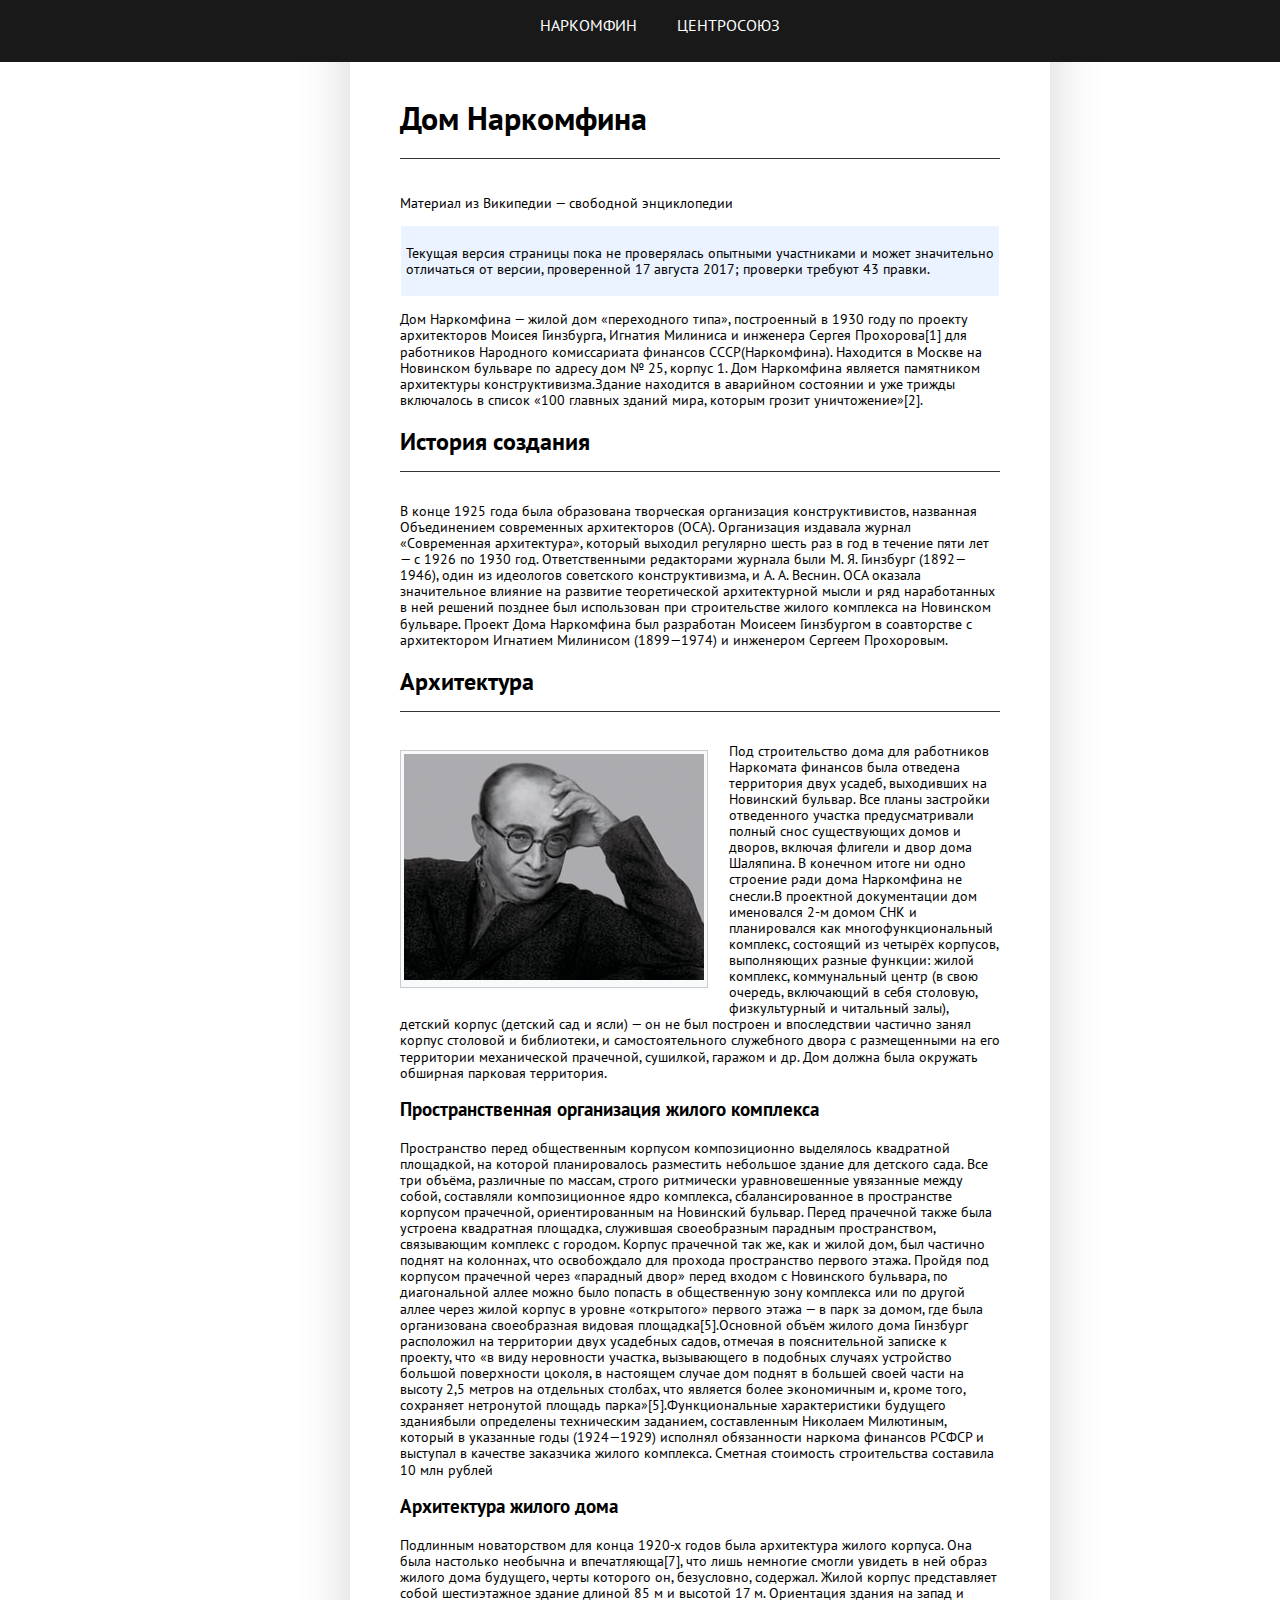
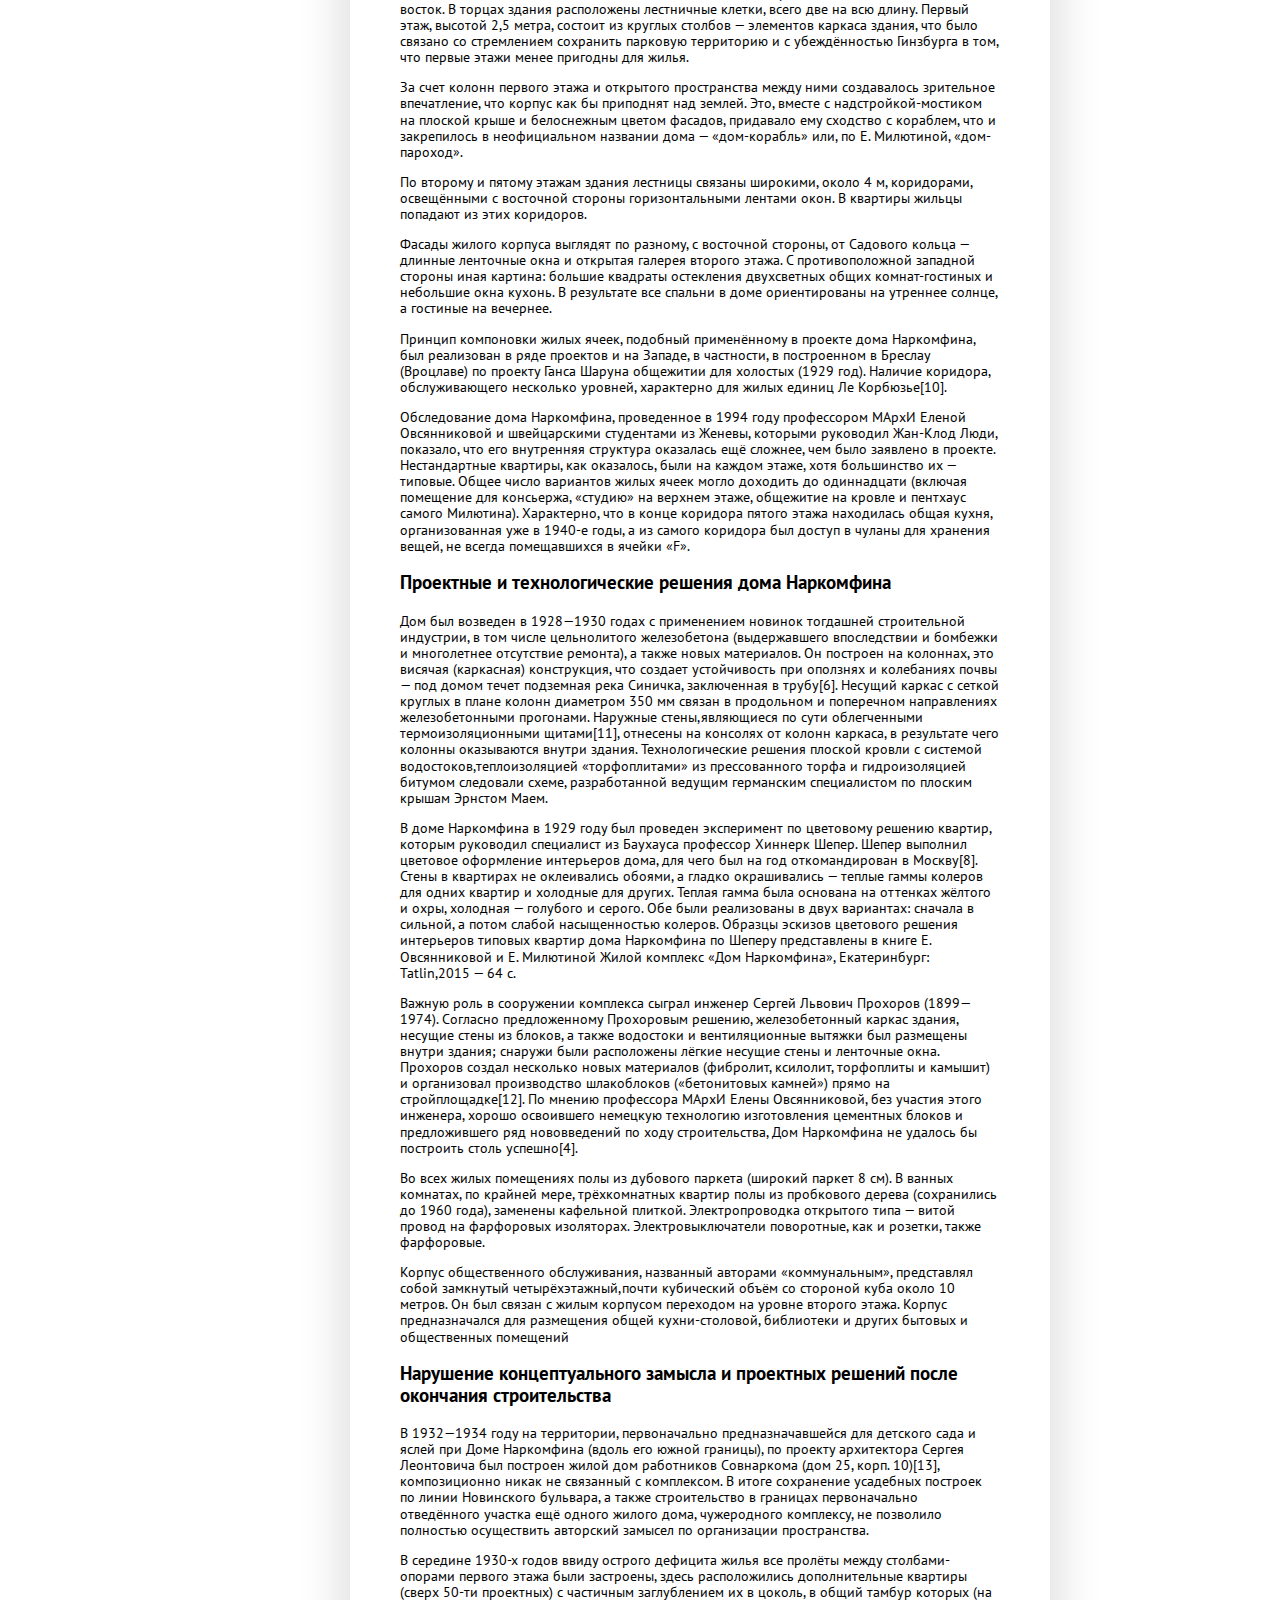
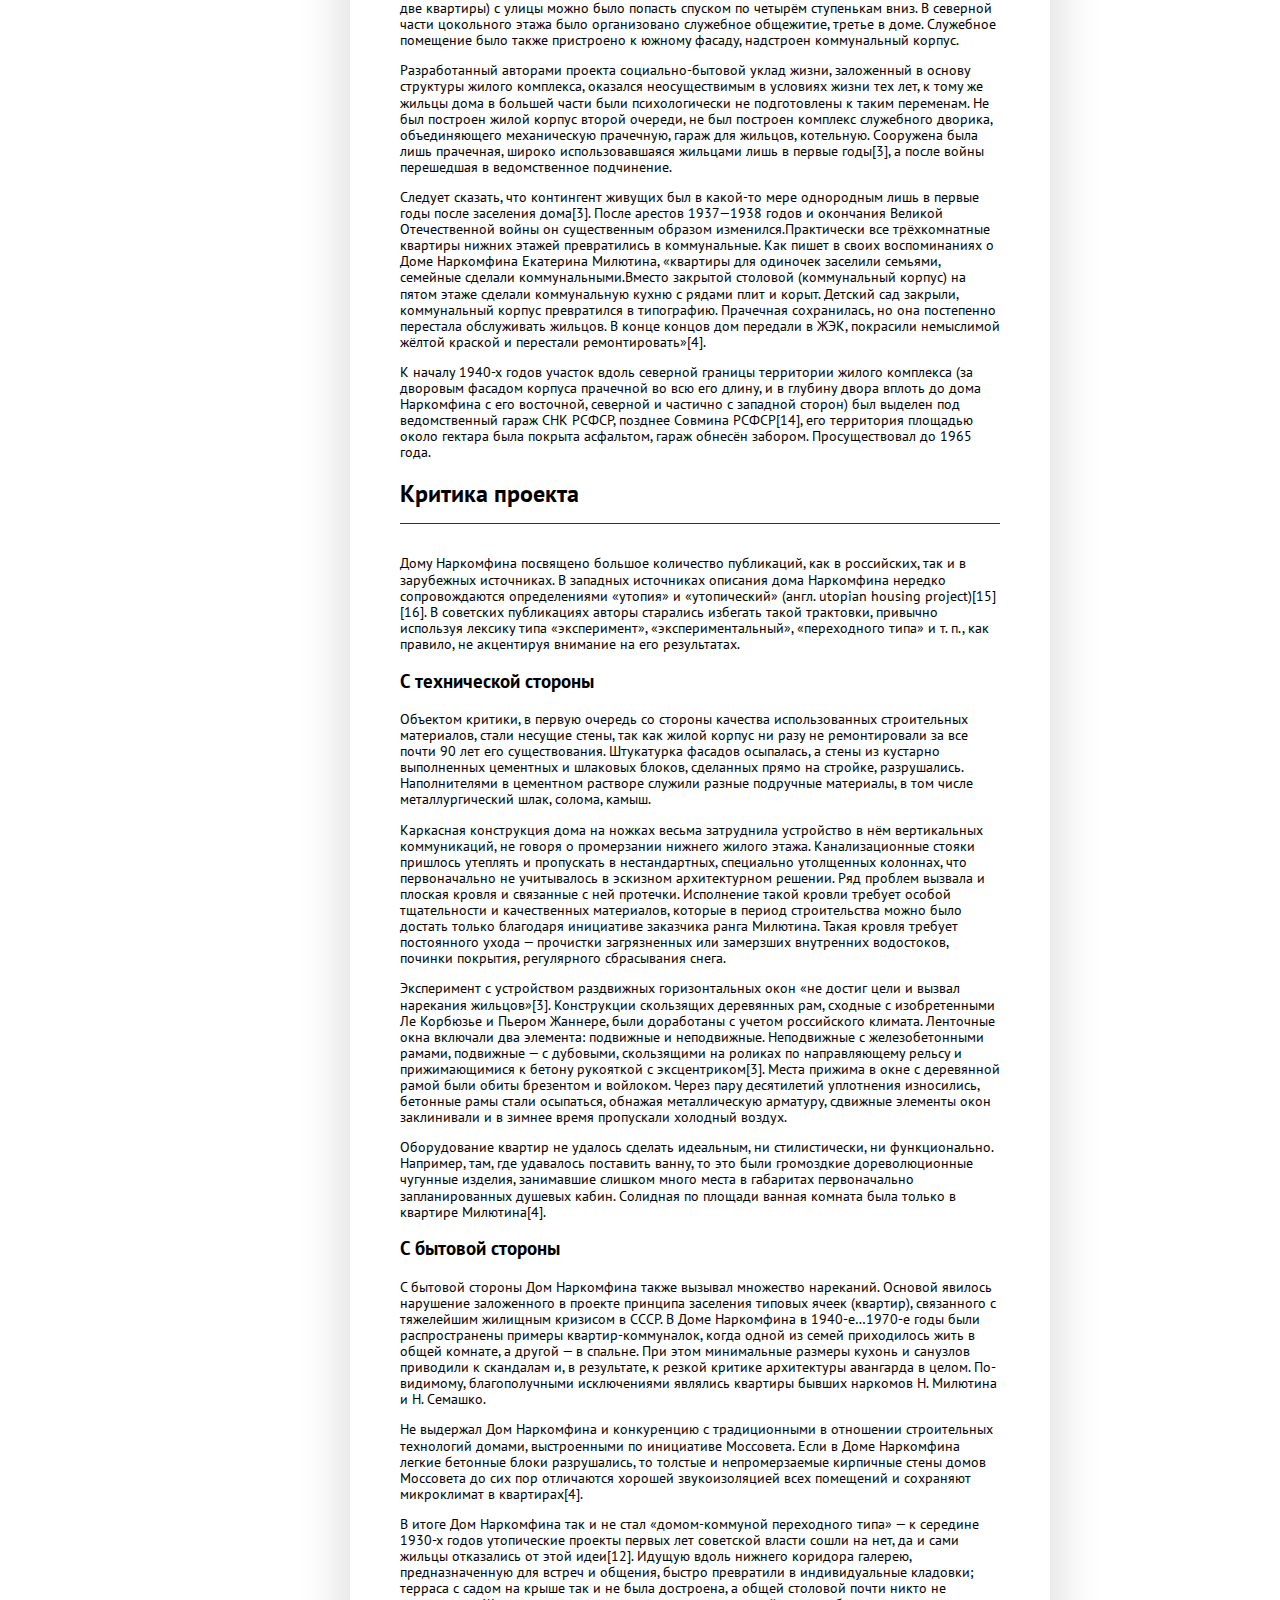
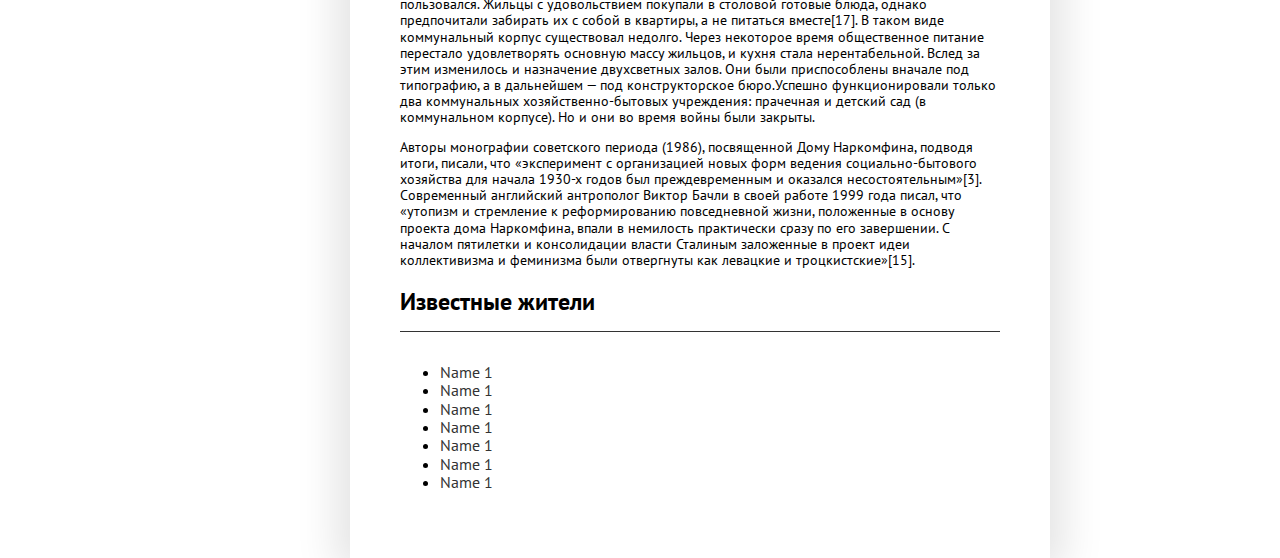
<file: Index.html>
<!DOCTYPE html>   
<html lang="en">
<head>
  <meta charset="UTF-8">
  <meta name="viewport" content="width=device-width, initial-scale=1.0">
  <meta http-equiv="X-UA-Compatible" content="ie=edge">
  <link rel="stylesheet" href="css/style.css">
  <link href="https://fonts.googleapis.com/css?family=PT+Sans:400,700&amp;subset=cyrillic" rel="stylesheet">
  <title>Document</title>
</head>
<body>
  <header>
    <nav class="header-menu">
      <ul class="header-menu-content">
        <li><a href="index.html">Наркомфин</a></li>
        <li><a target="_blank" href="centrosouz.html">Центросоюз</a></li>
      </ul>
    </nav>
  </header>
  <div class="container">
    <div class="article">
      <h1>Дом Наркомфина</h1>
      <p>Материал из Википедии — свободной энциклопедии</p>
      <div class="link_box">
        <p>Текущая версия страницы пока не проверялась опытными участниками и
          может значительно отличаться от версии, проверенной 17 августа 2017; проверки требуют 43 правки.</p>
      </div>
      <p>
        Дом Наркомфина — жилой дом «переходного типа», построенный в 1930 году по проекту архитекторов Моисея Гинзбурга,
        Игнатия Милиниса и инженера Сергея Прохорова[1] для работников Народного комиссариата финансов СССР(Наркомфина).
        Находится в Москве на Новинском бульваре по адресу дом № 25, корпус 1. Дом Наркомфина является памятником архитектуры
        конструктивизма.Здание находится в аварийном состоянии и уже трижды включалось в список «100 главных зданий мира,
        которым грозит уничтожение»[2].
       </p>
      <h2>История создания</h2>
      <p>
        В конце 1925 года была образована творческая организация конструктивистов, названная Объединением современных
        архитекторов (ОСА).
        Организация издавала журнал «Современная архитектура», который выходил регулярно шесть раз в год в течение пяти
         лет — с 1926 по 1930 год.
        Ответственными редакторами журнала были М. Я. Гинзбург (1892—1946), один из идеологов советского конструктивизма,
         и А. А. Веснин. ОСА оказала
        значительное влияние на развитие теоретической архитектурной мысли и ряд наработанных в ней решений позднее был
        использован при строительстве жилого
        комплекса на Новинском бульваре. Проект Дома Наркомфина был разработан Моисеем Гинзбургом в соавторстве с
         архитектором Игнатием Милинисом (1899—1974)
         и инженером Сергеем Прохоровым.
       </p>
      <h2>Архитектура</h2>
      <div class="left_image_thumb">
        <div class="thumbinner">
          <img src="img/Moisei_Ginzburg.jpg">
        </div>
      </div>
      <p>
        Под строительство дома для работников Наркомата финансов была отведена территория двух усадеб, выходивших на
        Новинский бульвар. Все планы застройки отведенного участка предусматривали полный снос существующих домов и дворов, включая флигели и двор дома Шаляпина. В конечном итоге ни одно строение ради дома Наркомфина не снесли.В проектной документации дом именовался 2-м домом СНК и планировался как многофункциональный комплекс, состоящий из четырёх корпусов, выполняющих разные функции: жилой комплекс, коммунальный центр (в свою очередь, включающий в себя столовую, физкультурный и читальный залы), детский корпус (детский сад и ясли) — он не был построен и впоследствии частично занял корпус столовой и библиотеки, и самостоятельного служебного двора с размещенными на его территории механической прачечной, сушилкой, гаражом и др. Дом должна была окружать обширная парковая территория.
        </p>
      <h3>Пространственная организация жилого комплекса</h3>
      <p>
        Пространство перед общественным корпусом композиционно выделялось квадратной площадкой, на которой планировалось разместить небольшое здание для детского сада. Все три объёма, различные по массам, строго ритмически уравновешенные увязанные между собой, составляли композиционное ядро комплекса, сбалансированное в пространстве корпусом прачечной, ориентированным на Новинский бульвар. Перед прачечной также была устроена квадратная площадка, служившая своеобразным парадным пространством, связывающим комплекс с городом. Корпус прачечной так же, как и жилой дом, был частично поднят на колоннах, что освобождало для прохода пространство первого этажа. Пройдя под корпусом прачечной через «парадный двор» перед входом с Новинского бульвара, по диагональной аллее можно было попасть в общественную зону комплекса или по другой аллее через жилой корпус в уровне «открытого» первого этажа — в парк за домом, где была организована своеобразная видовая площадка[5].Основной объём жилого дома Гинзбург расположил на территории двух усадебных садов, отмечая в пояснительной записке к проекту, что «в виду неровности участка, вызывающего в подобных случаях устройство большой поверхности цоколя, в настоящем случае дом поднят в большей своей части на высоту 2,5 метров на отдельных столбах, что является более экономичным и, кроме того, сохраняет нетронутой площадь парка»[5].Функциональные характеристики будущего зданиябыли определены техническим заданием, составленным Николаем Милютиным, который в указанные годы (1924—1929) исполнял обязанности наркома финансов РСФСР и выступал в качестве заказчика жилого комплекса. Сметная стоимость строительства составила 10 млн рублей
      </p>
      <h3>Архитектура жилого дома</h3>
      <p>
        Подлинным новаторством для конца 1920-х годов была архитектура жилого корпуса. Она была настолько необычна и впечатляюща[7], что лишь немногие смогли увидеть в ней образ жилого дома будущего, черты которого он, безусловно, содержал.
        Жилой корпус представляет собой шестиэтажное здание длиной 85 м и высотой 17 м. Ориентация здания на запад и восток. В торцах здания расположены лестничные клетки, всего две на всю длину. Первый этаж, высотой 2,5 метра, состоит из круглых столбов — элементов каркаса здания, что было связано со стремлением сохранить парковую территорию и с убеждённостью Гинзбурга в том, что первые этажи менее пригодны для жилья.
      </p>
      <p>
        За счет колонн первого этажа и открытого пространства между ними создавалось зрительное впечатление, что корпус как бы приподнят над землей. Это, вместе с надстройкой-мостиком на плоской крыше и белоснежным цветом фасадов, придавало ему сходство с кораблем, что и закрепилось в неофициальном названии дома — «дом-корабль» или, по Е. Милютиной, «дом-пароход».
      </p>
      <p>
        По второму и пятому этажам здания лестницы связаны широкими, около 4 м, коридорами, освещёнными с восточной стороны горизонтальными лентами окон. В квартиры жильцы попадают из этих коридоров.
      </p>
      <p>
        Фасады жилого корпуса выглядят по разному, с восточной стороны, от Садового кольца — длинные ленточные окна и открытая галерея второго этажа. С противоположной западной стороны иная картина: большие квадраты остекления двухсветных общих комнат-гостиных и небольшие окна кухонь. В результате все спальни в доме ориентированы на утреннее солнце, а гостиные на вечернее.
      </p>
      <p>
        Принцип компоновки жилых ячеек, подобный применённому в проекте дома Наркомфина, был реализован в ряде проектов и на Западе, в частности, в построенном в Бреслау (Вроцлаве) по проекту Ганса Шаруна общежитии для холостых (1929 год). Наличие коридора, обслуживающего несколько уровней, характерно для жилых единиц Ле Корбюзье[10].
      </p>
      <p>
        Обследование дома Наркомфина, проведенное в 1994 году профессором МАрхИ Еленой Овсянниковой и швейцарскими студентами из Женевы, которыми руководил Жан-Клод Люди, показало, что его внутренняя структура оказалась ещё сложнее, чем было заявлено в проекте. Нестандартные квартиры, как оказалось, были на каждом этаже, хотя большинство их — типовые. Общее число вариантов жилых ячеек могло доходить до одиннадцати (включая помещение для консьержа, «студию» на верхнем этаже, общежитие на кровле и пентхаус самого Милютина). Характерно, что в конце коридора пятого этажа находилась общая кухня, организованная уже в 1940-е годы, а из самого коридора был доступ в чуланы для хранения вещей, не всегда помещавшихся в ячейки «F».
      </p>
        <h3>Проектные и технологические решения дома Наркомфина</h3>
      <p>
        Дом был возведен в 1928—1930 годах с применением новинок тогдашней строительной индустрии, в том числе цельнолитого железобетона (выдержавшего впоследствии и бомбежки и многолетнее отсутствие ремонта), а также новых материалов. Он построен на колоннах, это висячая (каркасная) конструкция, что создает устойчивость при оползнях и колебаниях почвы — под домом течет подземная река Синичка, заключенная в трубу[6]. Несущий каркас с сеткой круглых в плане колонн диаметром 350 мм связан в продольном и поперечном направлениях железобетонными прогонами. Наружные стены,являющиеся по сути облегченными термоизоляционными щитами[11], отнесены на консолях от колонн каркаса, в результате чего колонны оказываются внутри здания. Технологические решения плоской кровли с системой водостоков,теплоизоляцией «торфоплитами» из прессованного торфа и гидроизоляцией битумом следовали схеме, разработанной ведущим германским специалистом по плоским крышам Эрнстом Маем.
      </p>
      <p>
        В доме Наркомфина в 1929 году был проведен эксперимент по цветовому решению квартир, которым руководил специалист из Баухауса профессор Хиннерк Шепер. Шепер выполнил цветовое оформление интерьеров дома, для чего был на год откомандирован в Москву[8]. Стены в квартирах не оклеивались обоями, а гладко окрашивались — теплые гаммы колеров для одних квартир и холодные для других. Теплая гамма была основана на оттенках жёлтого и охры, холодная — голубого и серого. Обе были реализованы в двух вариантах: сначала в сильной, а потом слабой насыщенностью колеров. Образцы эскизов цветового решения интерьеров типовых квартир дома Наркомфина по Шеперу представлены в книге Е. Овсянниковой и Е. Милютиной Жилой комплекс «Дом Наркомфина», Екатеринбург: Tatlin,2015 — 64 с.
      </p>
      <p>
        Важную роль в сооружении комплекса сыграл инженер Сергей Львович Прохоров (1899—1974). Согласно предложенному
        Прохоровым решению, железобетонный каркас здания, несущие стены из блоков, а также водостоки и вентиляционные вытяжки был размещены внутри здания; снаружи были расположены лёгкие несущие стены и ленточные окна. Прохоров создал несколько новых материалов (фибролит, ксилолит, торфоплиты и камышит) и организовал производство шлакоблоков («бетонитовых камней») прямо на стройплощадке[12]. По мнению профессора МАрхИ Елены Овсянниковой, без участия этого инженера, хорошо освоившего немецкую технологию изготовления цементных блоков и предложившего ряд нововведений по ходу строительства, Дом Наркомфина не удалось бы построить столь успешно[4].
      </p>
      <p>
        Во всех жилых помещениях полы из дубового паркета (широкий паркет 8 см). В ванных комнатах, по крайней мере,
        трёхкомнатных квартир полы из пробкового дерева (сохранились до 1960 года), заменены кафельной плиткой. Электропроводка
        открытого типа — витой провод на фарфоровых изоляторах. Электровыключатели поворотные, как и розетки, также фарфоровые.
      </p>
      <p>
        Корпус общественного обслуживания, названный авторами «коммунальным», представлял собой замкнутый четырёхэтажный,почти кубический объём со стороной куба около 10 метров. Он был связан с жилым корпусом переходом на уровне второго этажа. Корпус предназначался для размещения общей кухни-столовой, библиотеки и других бытовых и общественных помещений
      </p>
      <h3>Нарушение концептуального замысла и проектных решений после окончания строительства</h3>
      <p>
        В 1932—1934 году на территории, первоначально предназначавшейся для детского сада и яслей при Доме Наркомфина
        (вдоль его южной границы), по проекту архитектора Сергея Леонтовича был построен жилой дом работников Совнаркома
        (дом 25, корп. 10)[13], композиционно никак не связанный с комплексом. В итоге сохранение усадебных построек по
        линии Новинского бульвара, а также строительство в границах первоначально отведённого участка ещё одного жилого дома, чужеродного комплексу, не позволило полностью осуществить авторский замысел по организации пространства.
      </p>
      <p>
        В середине 1930-х годов ввиду острого дефицита жилья все пролёты между столбами-опорами первого этажа были
        застроены, здесь расположились дополнительные квартиры (сверх 50-ти проектных) с частичным заглублением их
        в цоколь, в общий тамбур которых (на две квартиры) с улицы можно было попасть спуском по четырём ступенькам
        вниз. В северной части цокольного этажа было организовано служебное общежитие, третье в доме. Служебное
        помещение было также пристроено к южному фасаду, надстроен коммунальный корпус.
      </p>
      <p>
        Разработанный авторами проекта социально-бытовой уклад жизни, заложенный в основу структуры жилого комплекса,
        оказался неосуществимым в условиях жизни тех лет, к тому же жильцы дома в большей части были психологически
        не подготовлены к таким переменам. Не был построен жилой корпус второй очереди, не был построен комплекс
        служебного дворика, объединяющего механическую прачечную, гараж для жильцов, котельную. Сооружена была лишь
        прачечная, широко использовавшаяся жильцами лишь в первые годы[3], а после войны перешедшая в ведомственное
        подчинение.
      </p>
      <p>
        Следует сказать, что контингент живущих был в какой-то мере однородным лишь в первые годы после заселения
        дома[3]. После арестов 1937—1938 годов и окончания Великой Отечественной войны он существенным образом изменился.Практически все трёхкомнатные квартиры нижних этажей превратились в коммунальные. Как пишет в своих воспоминаниях о Доме Наркомфина Екатерина Милютина, «квартиры для одиночек заселили семьями, семейные сделали коммунальными.Вместо закрытой столовой (коммунальный корпус) на пятом этаже сделали коммунальную кухню с рядами плит и корыт.
        Детский сад закрыли, коммунальный корпус превратился в типографию. Прачечная сохранилась, но она постепенно
        перестала обслуживать жильцов. В конце концов дом передали в ЖЭК, покрасили немыслимой жёлтой краской и перестали ремонтировать»[4].
      </p>
      <p>
        К началу 1940-х годов участок вдоль северной границы территории жилого комплекса (за дворовым фасадом корпуса
        прачечной во всю его длину, и в глубину двора вплоть до дома Наркомфина с его восточной, северной и частично
        с западной сторон) был выделен под ведомственный гараж СНК РСФСР, позднее Совмина РСФСР[14], его территория
        площадью около гектара была покрыта асфальтом, гараж обнесён забором. Просуществовал до 1965 года.
      </p>
      <h2>Критика проекта</h2>
      <p>
        Дому Наркомфина посвящено большое количество публикаций, как в российских, так и в зарубежных источниках. В
        западных источниках описания дома Наркомфина нередко сопровождаются определениями «утопия» и «утопический»
        (англ. utopian housing project)[15][16]. В советских публикациях авторы старались избегать такой трактовки,
        привычно используя лексику типа «эксперимент», «экспериментальный», «переходного типа» и т. п., как правило,
        не акцентируя внимание на его результатах.
      </p>
      <h3>С технической стороны</h3>
      <p>
        Объектом критики, в первую очередь со стороны качества использованных строительных материалов, стали несущие
        стены, так как жилой корпус ни разу не ремонтировали за все почти 90 лет его существования. Штукатурка фасадов
        осыпалась, а стены из кустарно выполненных цементных и шлаковых блоков, сделанных прямо на стройке, разрушались.
        Наполнителями в цементном растворе служили разные подручные материалы, в том числе металлургический шлак, солома, камыш.
      </p>
      <p>
        Каркасная конструкция дома на ножках весьма затруднила устройство в нём вертикальных коммуникаций, не говоря
        о промерзании нижнего жилого этажа. Канализационные стояки пришлось утеплять и пропускать в нестандартных, специально
        утолщенных колоннах, что первоначально не учитывалось в эскизном архитектурном решении. Ряд проблем вызвала и
        плоская кровля и связанные с ней протечки. Исполнение такой кровли требует особой тщательности и качественных
        материалов, которые в период строительства можно было достать только благодаря инициативе заказчика ранга Милютина.
        Такая кровля требует постоянного ухода — прочистки загрязненных или замерзших внутренних водостоков, починки покрытия, регулярного сбрасывания снега.
      </p>
      <p>
        Эксперимент с устройством раздвижных горизонтальных окон «не достиг цели и вызвал нарекания жильцов»[3]. Конструкции скользящих деревянных рам, сходные с изобретенными Ле Корбюзье и Пьером Жаннере, были доработаны с учетом российского климата. Ленточные окна включали два элемента: подвижные и неподвижные. Неподвижные с железобетонными рамами, подвижные — с дубовыми, скользящими на роликах по направляющему рельсу и прижимающимися к бетону рукояткой с эксцентриком[3]. Места прижима в окне с деревянной рамой были обиты брезентом и войлоком. Через пару десятилетий уплотнения износились, бетонные рамы стали осыпаться, обнажая металлическую арматуру, сдвижные элементы окон заклинивали и в зимнее время пропускали холодный воздух.
      </p>
      <p>
        Оборудование квартир не удалось сделать идеальным, ни стилистически, ни функционально. Например, там, где удавалось поставить ванну, то это были громоздкие дореволюционные чугунные изделия, занимавшие слишком много места в габаритах первоначально запланированных душевых кабин. Солидная по площади ванная комната была только в квартире Милютина[4].
      </p>
      <h3>С бытовой стороны</h3>
      <p>
        С бытовой стороны Дом Наркомфина также вызывал множество нареканий. Основой явилось нарушение заложенного в проекте принципа заселения типовых ячеек (квартир), связанного с тяжелейшим жилищным кризисом в СССР. В Доме Наркомфина в 1940-е…1970-е годы были распространены примеры квартир-коммуналок, когда одной из семей приходилось жить в общей комнате, а другой — в спальне. При этом минимальные размеры кухонь и санузлов приводили к скандалам и, в результате, к резкой критике архитектуры авангарда в целом. По-видимому, благополучными исключениями являлись квартиры бывших наркомов Н. Милютина и Н. Семашко.
      </p>
      <p>
        Не выдержал Дом Наркомфина и конкуренцию с традиционными в отношении строительных технологий домами, выстроенными по инициативе Моссовета. Если в Доме Наркомфина легкие бетонные блоки разрушались, то толстые и непромерзаемые кирпичные стены домов Моссовета до сих пор отличаются хорошей звукоизоляцией всех помещений и сохраняют микроклимат в квартирах[4].
      </p>
      <p>
         В итоге Дом Наркомфина так и не стал «домом-коммуной переходного типа» — к середине 1930-х годов утопические проекты первых лет советской власти сошли на нет, да и сами жильцы отказались от этой идеи[12]. Идущую вдоль нижнего коридора галерею, предназначенную для встреч и общения, быстро превратили в индивидуальные кладовки; терраса с садом на крыше так и не была достроена, а общей столовой почти никто не пользовался. Жильцы с удовольствием покупали в столовой готовые блюда, однако предпочитали забирать их с собой в квартиры, а не питаться вместе[17]. В таком виде коммунальный корпус существовал недолго. Через некоторое время общественное питание перестало удовлетворять основную массу жильцов, и кухня стала нерентабельной. Вслед за этим изменилось и назначение двухсветных залов. Они были приспособлены вначале под типографию, а в дальнейшем — под конструкторское бюро.Успешно функционировали только два коммунальных хозяйственно-бытовых учреждения: прачечная и детский сад (в коммунальном корпусе). Но и они во время войны были закрыты.
      </p>
      <p>
        Авторы монографии советского периода (1986), посвященной Дому Наркомфина, подводя итоги, писали, что «эксперимент с организацией новых форм ведения социально-бытового хозяйства для начала 1930-х годов был преждевременным и оказался несостоятельным»[3]. Современный английский антрополог Виктор Бачли в своей работе 1999 года писал, что «утопизм и стремление к реформированию повседневной жизни, положенные в основу проекта дома Наркомфина, впали в немилость практически сразу по его завершении. С началом пятилетки и консолидации власти Сталиным заложенные в проект идеи коллективизма и феминизма были отвергнуты как левацкие и троцкистские»[15].
      </p>
      <h2>Известные жители</h2>
      <ul>
        <li><a href="#">Name 1</a></li>
        <li><a href="#">Name 1</a></li>
        <li><a href="#">Name 1</a></li>
        <li><a href="#">Name 1</a></li>
        <li><a href="#">Name 1</a></li>
        <li><a href="#">Name 1</a></li>
        <li><a href="#">Name 1</a></li>
      </ul>
    </div>
</body>
</file>
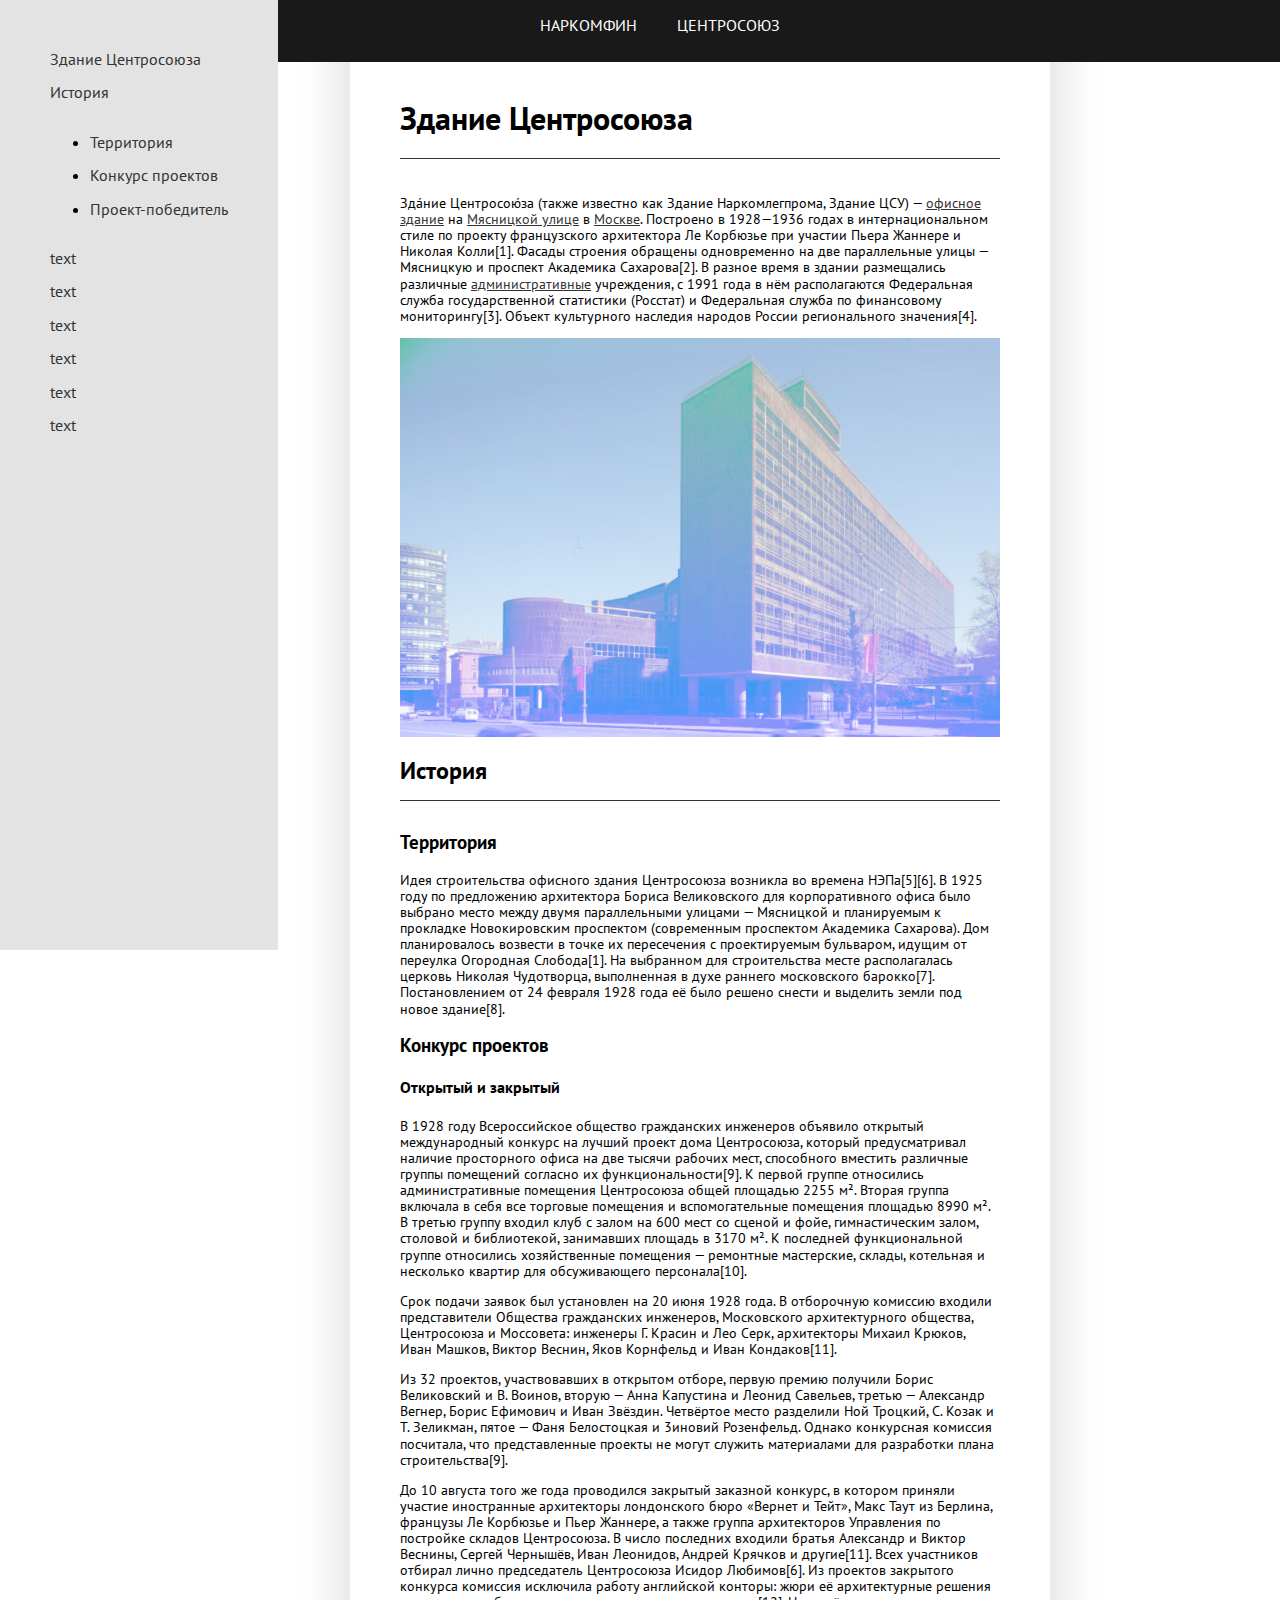
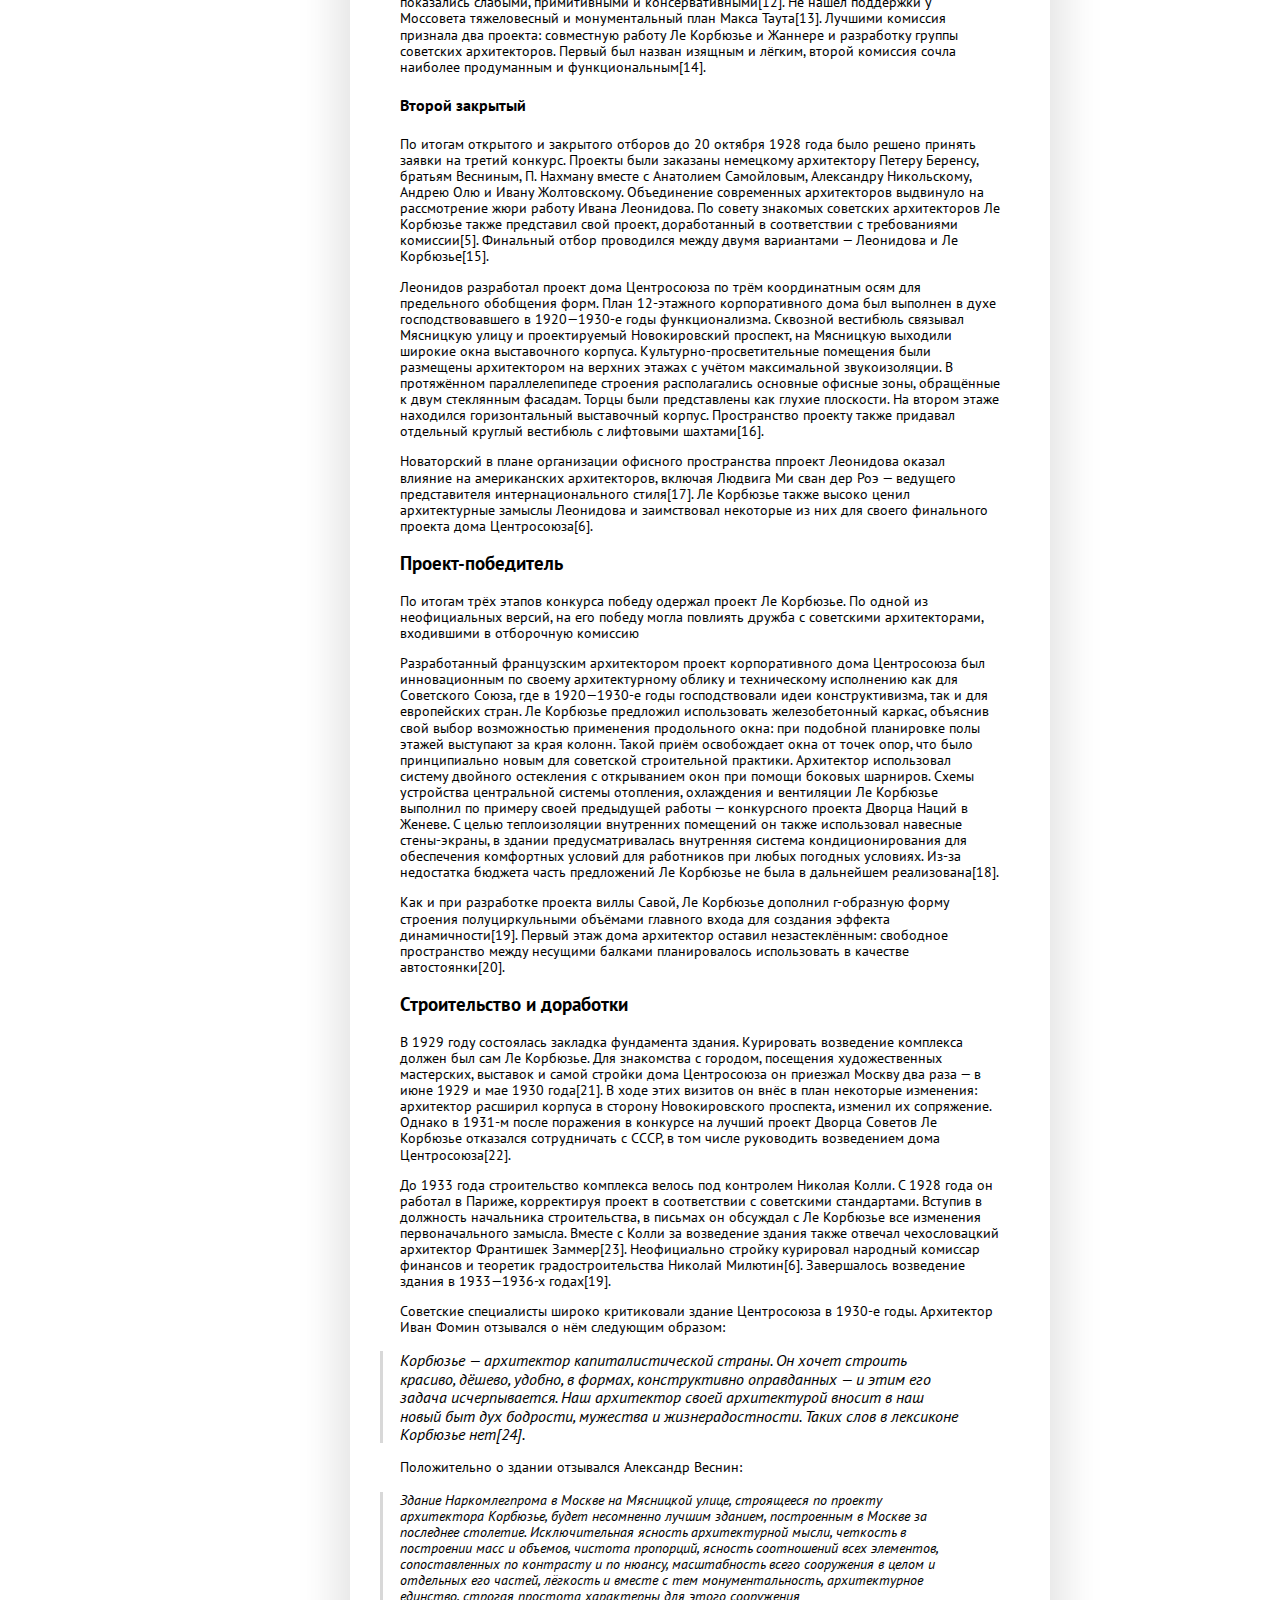
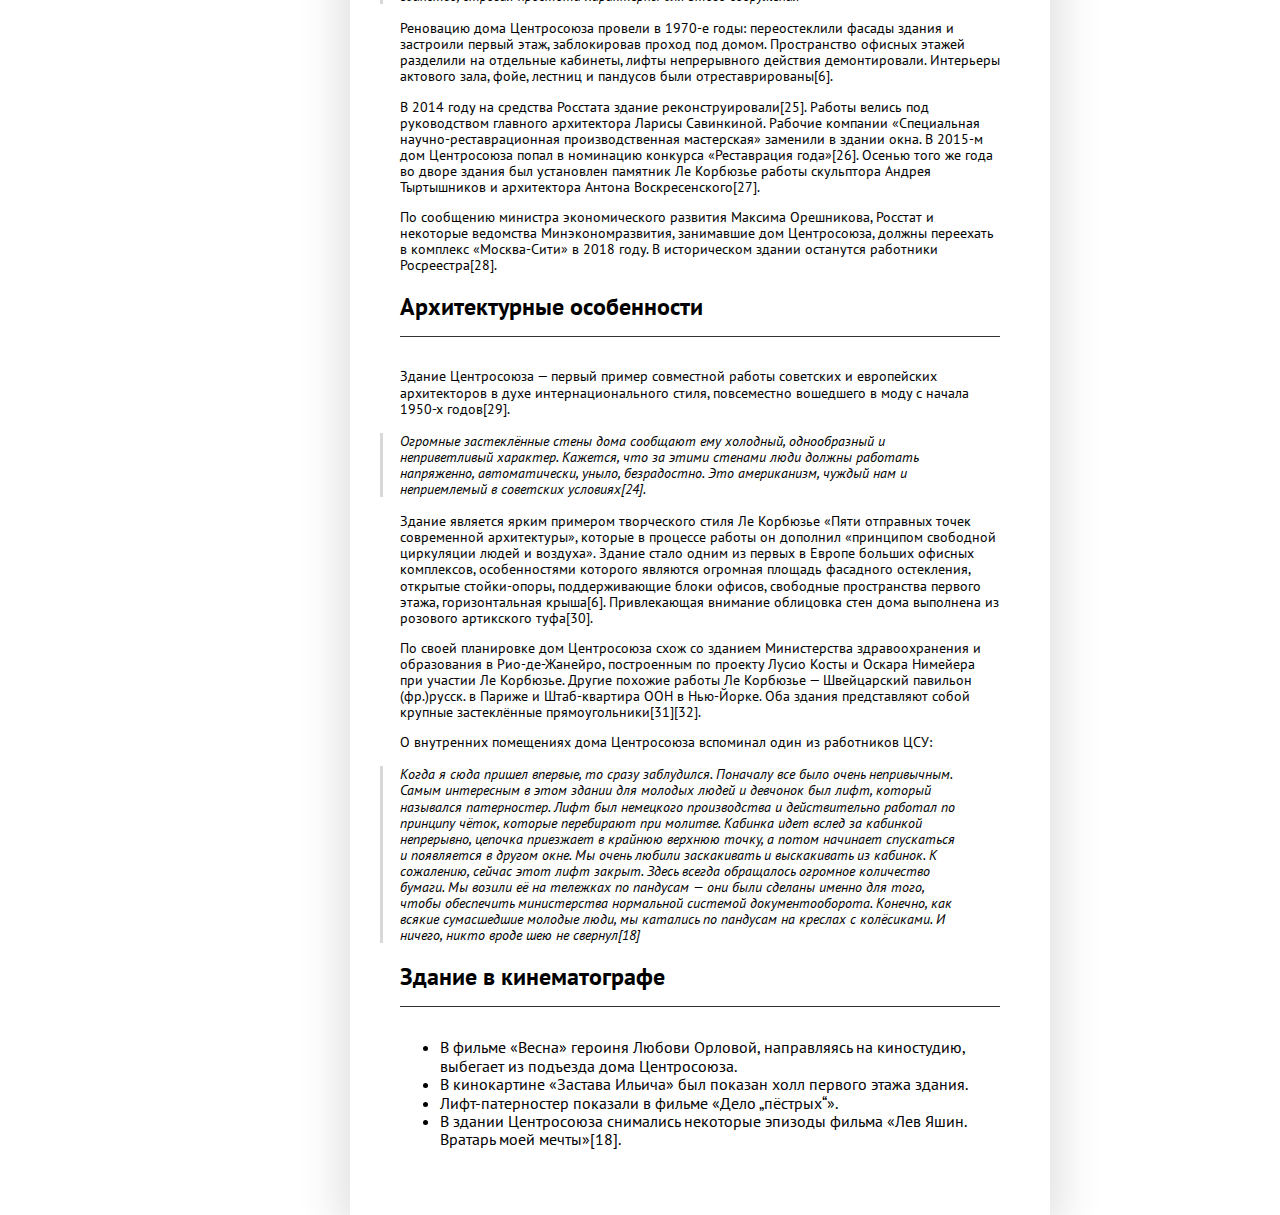
<file: centrosouz.html>
<!DOCTYPE html>
<html lang="en">
<head>
  <meta charset="UTF-8">
  <meta name="viewport" content="width=device-width, initial-scale=1.0">
  <meta http-equiv="X-UA-Compatible" content="ie=edge">
  <link rel="stylesheet" href="css/style.css">
  <link href="https://fonts.googleapis.com/css?family=PT+Sans:400,700&amp;subset=cyrillic" rel="stylesheet">
  <title>Центросоюз</title>
</head>
<body>
  <header>
    <nav class="header-menu">
      <ul class="header-menu-content">
        <li><a href="index.html">Наркомфин</a></li>
        <li><a target="_blank" href="centrosouz.html">Центросоюз</a></li>
      </ul>
    </nav>
  </header>
  <nav class="sidebar">
    <li><a href="">Здание Центросоюза</a></li>
    <li><a href="#head_1">История</a></li>
    <ul>
      <li><a href="">Территория</a></li>
      <li><a href="">Конкурс проектов</a></li>
      <li><a href="">Проект-победитель</a></li>
    </ul>
    <li><a href="">text</a></li>
    <li><a href="">text</a></li>
    <li><a href="">text</a></li>
    <li><a href="">text</a></li>
    <li><a href="">text</a></li>
    <li><a href="">text</a></li>
  </nav>
  <div class="container">
    <div class="article">
    <article>
      <h1>Здание Центросоюза</h1>
      <p>
        Зда́ние Центросою́за (также известно как Здание Наркомлегпрома, Здание ЦСУ) — <a target="_blank" href="#">офисное здание</a> на <a target="_blank" href="#">Мясницкой улице</a> в <a href="#">Москве</a>. Построено в 1928—1936 годах в интернациональном стиле по проекту французского архитектора Ле Корбюзье при участии Пьера Жаннере и Николая Колли[1]. Фасады строения обращены одновременно на две параллельные улицы — Мясницкую и проспект Академика Сахарова[2]. В разное время в здании размещались различные <a href="#">административные</a> учреждения, с 1991 года в нём располагаются Федеральная служба государственной статистики (Росстат) и Федеральная служба по финансовому мониторингу[3]. Объект культурного наследия народов России регионального значения[4].
      </p>
      <img class="main-image" src="img/centrosouz.jpg" alt="centrosouz" width="100%" align="center">
      <span id="head_1"></span>
      <h2>История</h2>
      <h3>Территория</h3>
      <p>
        Идея строительства офисного здания Центросоюза возникла во времена НЭПа[5][6]. В 1925 году по предложению архитектора Бориса Великовского для корпоративного офиса было выбрано место между двумя параллельными улицами — Мясницкой и планируемым к прокладке Новокировским проспектом (современным проспектом Академика Сахарова). Дом планировалось возвести в точке их пересечения с проектируемым бульваром, идущим от переулка Огородная Слобода[1]. На выбранном для строительства месте располагалась церковь Николая Чудотворца, выполненная в духе раннего московского барокко[7]. Постановлением от 24 февраля 1928 года её было решено снести и выделить земли под новое здание[8].
      </p>
      <h3>Конкурс проектов</h3>
      <h4>Открытый и закрытый</h4>
      <p>
        В 1928 году Всероссийское общество гражданских инженеров объявило открытый международный конкурс на лучший проект дома Центросоюза, который предусматривал наличие просторного офиса на две тысячи рабочих мест, способного вместить различные группы помещений согласно их функциональности[9]. К первой группе относились административные помещения Центросоюза общей площадью 2255 м². Вторая группа включала в себя все торговые помещения и вспомогательные помещения площадью 8990 м². В третью группу входил клуб с залом на 600 мест со сценой и фойе, гимнастическим залом, столовой и библиотекой, занимавших площадь в 3170 м². К последней функциональной группе относились хозяйственные помещения — ремонтные мастерские, склады, котельная и несколько квартир для обсуживающего персонала[10].
      </p>
      <p>
        Срок подачи заявок был установлен на 20 июня 1928 года. В отборочную комиссию входили представители Общества гражданских инженеров, Московского архитектурного общества, Центросоюза и Моссовета: инженеры Г. Красин и Лео Серк, архитекторы Михаил Крюков, Иван Машков, Виктор Веснин, Яков Корнфельд и Иван Кондаков[11].
      </p>
      <p>
        Из 32 проектов, участвовавших в открытом отборе, первую премию получили Борис Великовский и В. Воинов, вторую — Анна Капустина и Леонид Савельев, третью — Александр Вегнер, Борис Ефимович и Иван Звёздин. Четвёртое место разделили Ной Троцкий, С. Козак и Т. Зеликман, пятое — Фаня Белостоцкая и 3иновий Розенфельд. Однако конкурсная комиссия посчитала, что представленные проекты не могут служить материалами для разработки плана строительства[9].
      </p>
      <p>
        До 10 августа того же года проводился закрытый заказной конкурс, в котором приняли участие иностранные архитекторы лондонского бюро «Вернет и Тейт», Макс Таут из Берлина, французы Ле Корбюзье и Пьер Жаннере, а также группа архитекторов Управления по постройке складов Центросоюза. В число последних входили братья Александр и Виктор Веснины, Сергей Чернышёв, Иван Леонидов, Андрей Крячков и другие[11]. Всех участников отбирал лично председатель Центросоюза Исидор Любимов[6]. Из проектов закрытого конкурса комиссия исключила работу английской конторы: жюри её архитектурные решения показались слабыми, примитивными и консервативными[12]. Не нашёл поддержки у Моссовета тяжеловесный и монументальный план Макса Таута[13]. Лучшими комиссия признала два проекта: совместную работу Ле Корбюзье и Жаннере и разработку группы советских архитекторов. Первый был назван изящным и лёгким, второй комиссия сочла наиболее продуманным и функциональным[14].
      </p>
      <h4>Второй закрытый</h4>
      <p>
        По итогам открытого и закрытого отборов до 20 октября 1928 года было решено принять заявки на третий конкурс. Проекты были заказаны немецкому архитектору Петеру Беренсу, братьям Весниным, П. Нахману вместе с Анатолием Самойловым, Александру Никольскому, Андрею Олю и Ивану Жолтовскому. Объединение современных архитекторов выдвинуло на рассмотрение жюри работу Ивана Леонидова. По совету знакомых советских архитекторов Ле Корбюзье также представил свой проект, доработанный в соответствии с требованиями комиссии[5]. Финальный отбор проводился между двумя вариантами — Леонидова и Ле Корбюзье[15].
      </p>
      <p>
        Леонидов разработал проект дома Центросоюза по трём координатным осям для предельного обобщения форм. План 12-этажного корпоративного дома был выполнен в духе господствовавшего в 1920—1930-е годы функционализма. Сквозной вестибюль связывал Мясницкую улицу и проектируемый Новокировский проспект, на Мясницкую выходили широкие окна выставочного корпуса. Культурно-просветительные помещения были размещены архитектором на верхних этажах с учётом максимальной звукоизоляции. В протяжённом параллелепипеде строения располагались основные офисные зоны, обращённые к двум стеклянным фасадам. Торцы были представлены как глухие плоскости. На втором этаже находился горизонтальный выставочный корпус. Пространство проекту также придавал отдельный круглый вестибюль с лифтовыми шахтами[16].
      </p>
      <p>
        Новаторский в плане организации офисного пространства ппроект Леонидова оказал влияние на американских архитекторов, включая Людвига Ми сван дер Роэ — ведущего представителя интернационального стиля[17]. Ле Корбюзье также высоко ценил архитектурные замыслы Леонидова и заимствовал некоторые из них для своего финального проекта дома Центросоюза[6].
      </p>
      <h3>Проект-победитель</h3>
      <p>
        По итогам трёх этапов конкурса победу одержал проект Ле Корбюзье. По одной из неофициальных версий, на его победу могла повлиять дружба с советскими архитекторами, входившими в отборочную комиссию
      </p>
      <p>
        Разработанный французским архитектором проект корпоративного дома Центросоюза был инновационным по своему архитектурному облику и техническому исполнению как для Советского Союза, где в 1920—1930-е годы господствовали идеи конструктивизма, так и для европейских стран. Ле Корбюзье предложил использовать железобетонный каркас, объяснив свой выбор возможностью применения продольного окна: при подобной планировке полы этажей выступают за края колонн. Такой приём освобождает окна от точек опор, что было принципиально новым для советской строительной практики. Архитектор использовал систему двойного остекления с открыванием окон при помощи боковых шарниров. Схемы устройства центральной системы отопления, охлаждения и вентиляции Ле Корбюзье выполнил по примеру своей предыдущей работы — конкурсного проекта Дворца Наций в Женеве. С целью теплоизоляции внутренних помещений он также использовал навесные стены-экраны, в здании предусматривалась внутренняя система кондиционирования для обеспечения комфортных условий для работников при любых погодных условиях. Из-за недостатка бюджета часть предложений Ле Корбюзье не была в дальнейшем реализована[18].
      </p>
      <p>
        Как и при разработке проекта виллы Савой, Ле Корбюзье дополнил г-образную форму строения полуциркульными объёмами главного входа для создания эффекта динамичности[19]. Первый этаж дома архитектор оставил незастеклённым: свободное пространство между несущими балками планировалось использовать в качестве автостоянки[20].
      </p>
      <h3>Строительство и доработки</h3>
      <p>
        В 1929 году состоялась закладка фундамента здания. Курировать возведение комплекса должен был сам Ле Корбюзье. Для знакомства с городом, посещения художественных мастерских, выставок и самой стройки дома Центросоюза он приезжал Москву два раза — в июне 1929 и мае 1930 года[21]. В ходе этих визитов он внёс в план некоторые изменения: архитектор расширил корпуса в сторону Новокировского проспекта, изменил их сопряжение. Однако в 1931-м после поражения в конкурсе на лучший проект Дворца Советов Ле Корбюзье отказался сотрудничать с СССР, в том числе руководить возведением дома Центросоюза[22].
      </p>
      <p>
        До 1933 года строительство комплекса велось под контролем Николая Колли. С 1928 года он работал в Париже, корректируя проект в соответствии с советскими стандартами. Вступив в должность начальника строительства, в письмах он обсуждал с Ле Корбюзье все изменения первоначального замысла. Вместе с Колли за возведение здания также отвечал чехословацкий архитектор Франтишек Заммер[23]. Неофициально стройку курировал народный комиссар финансов и теоретик градостроительства Николай Милютин[6]. Завершалось возведение здания в 1933—1936-х годах[19].
      </p>
      <p>
        Советские специалисты широко критиковали здание Центросоюза в 1930-е годы. Архитектор Иван Фомин отзывался о нём следующим образом:
      </p>
      <blockquote cite="#">
        Корбюзье — архитектор капиталистической страны. Он хочет строить красиво, дёшево, удобно, в формах, конструктивно оправданных — и этим его задача исчерпывается. Наш архитектор своей архитектурой вносит в наш новый быт дух бодрости, мужества и жизнерадостности. Таких слов в лексиконе Корбюзье нет[24].
      </blockquote>
      <p>Положительно о здании отзывался Александр Веснин:</p>
      <blockquote cite="#">
        <p>
          Здание Наркомлегпрома в Москве на Мясницкой улице, строящееся по проекту архитектора Корбюзье, будет несомненно лучшим зданием, построенным в Москве за последнее столетие. Исключительная ясность архитектурной мысли, четкость в построении масс и объемов, чистота пропорций, ясность соотношений всех элементов, сопоставленных по контрасту и по нюансу, масштабность всего сооружения в целом и отдельных его частей, лёгкость и вместе с тем монументальность, архитектурное единство, строгая простота характерны для этого сооружения
        </p>
      </blockquote>
      <p>
        Реновацию дома Центросоюза провели в 1970-е годы: переостеклили фасады здания и застроили первый этаж, заблокировав проход под домом. Пространство офисных этажей разделили на отдельные кабинеты, лифты непрерывного действия демонтировали. Интерьеры актового зала, фойе, лестниц и пандусов были отреставрированы[6].
      </p>
      <p>
        В 2014 году на средства Росстата здание реконструировали[25]. Работы велись под руководством главного архитектора Ларисы Савинкиной. Рабочие компании «Специальная научно-реставрационная производственная мастерская» заменили в здании окна. В 2015-м дом Центросоюза попал в номинацию конкурса «Реставрация года»[26]. Осенью того же года во дворе здания был установлен памятник Ле Корбюзье работы скульптора Андрея Тыртышников и архитектора Антона Воскресенского[27].
      </p>
      <p>
        По сообщению министра экономического развития Максима Орешникова, Росстат и некоторые ведомства Минэкономразвития, занимавшие дом Центросоюза, должны переехать в комплекс «Москва-Сити» в 2018 году. В историческом здании останутся работники Росреестра[28].
      </p>
      <h2>Архитектурные особенности</h2>
      <p>
        Здание Центросоюза — первый пример совместной работы советских и европейских архитекторов в духе интернационального стиля, повсеместно вошедшего в моду с начала 1950-х годов[29].
      </p>
      <blockquote cite="#">
        <p>
          Огромные застеклённые стены дома сообщают ему холодный, однообразный и неприветливый характер. Кажется, что за этими стенами люди должны работать напряженно, автоматически, уныло, безрадостно. Это американизм, чуждый нам и неприемлемый в советских условиях[24].
        </p>
      </blockquote>
      <p>
        Здание является ярким примером творческого стиля Ле Корбюзье «Пяти отправных точек современной архитектуры», которые в процессе работы он дополнил «принципом свободной циркуляции людей и воздуха». Здание стало одним из первых в Европе больших офисных комплексов, особенностями которого являются огромная площадь фасадного остекления, открытые стойки-опоры, поддерживающие блоки офисов, свободные пространства первого этажа, горизонтальная крыша[6]. Привлекающая внимание облицовка стен дома выполнена из розового артикского туфа[30].
      </p>
      <p>
        По своей планировке дом Центросоюза схож со зданием Министерства здравоохранения и образования в Рио-де-Жанейро, построенным по проекту Лусио Косты и Оскара Нимейера при участии Ле Корбюзье. Другие похожие работы Ле Корбюзье — Швейцарский павильон (фр.)русск. в Париже и Штаб-квартира ООН в Нью-Йорке. Оба здания представляют собой крупные застеклённые прямоугольники[31][32].
      </p>
      <p>О внутренних помещениях дома Центросоюза вспоминал один из работников ЦСУ:</p>
      <blockquote cite="#">
          <p>
            Когда я сюда пришел впервые, то сразу заблудился. Поначалу все было очень непривычным. Самым интересным в этом здании для молодых людей и девчонок был лифт, который назывался патерностер. Лифт был немецкого производства и действительно работал по принципу чёток, которые перебирают при молитве. Кабинка идет вслед за кабинкой непрерывно, цепочка приезжает в крайнюю верхнюю точку, а потом начинает спускаться и появляется в другом окне. Мы очень любили заскакивать и выскакивать из кабинок. К сожалению, сейчас этот лифт закрыт. Здесь всегда обращалось огромное количество бумаги. Мы возили её на тележках по пандусам — они были сделаны именно для того, чтобы обеспечить министерства нормальной системой документооборота. Конечно, как всякие сумасшедшие молодые люди, мы катались по пандусам на креслах с колёсиками. И ничего, никто вроде шею не свернул[18]
          </p>
      </blockquote>
      <h2>Здание в кинематографе</h2>
      <Ul>
        <li>
          В фильме «Весна» героиня Любови Орловой, направляясь на киностудию, выбегает из подъезда дома Центросоюза.
        </li>
        <li>В кинокартине «Застава Ильича» был показан холл первого этажа здания.</li>
        <li>Лифт-патерностер показали в фильме «Дело „пёстрых“».</li>
        <li>
          В здании Центросоюза снимались некоторые эпизоды фильма «Лев Яшин. Вратарь моей мечты»[18].
        </li>
      </ul>
    </article>
    </div>
  </div>
</body>
</html>
</file>
<file: css/style.css>
@import "https://fonts.googleapis.com/css?family=PT+Sans:400,700&amp;subset=cyrillic";
@import "./normalize.css";
@import "./layout.css";
@import "./sidebar.css";
</file>
